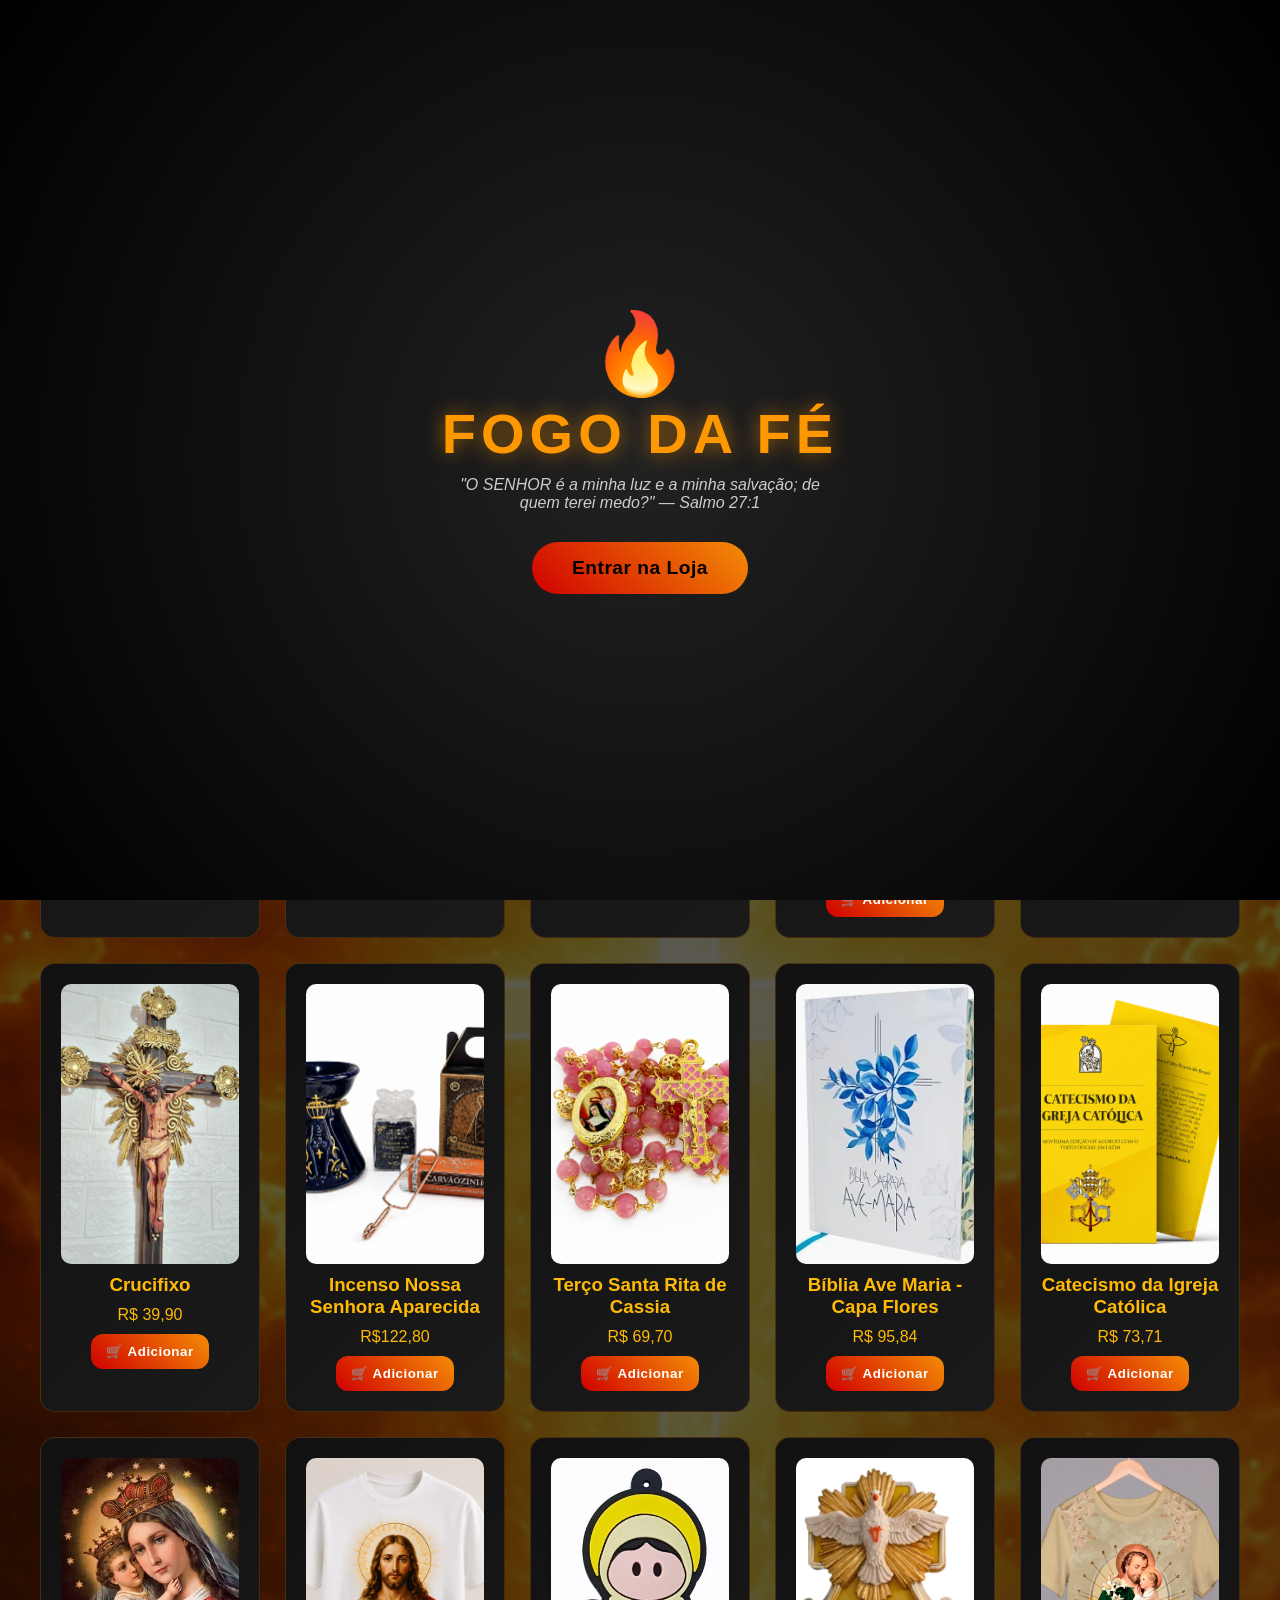
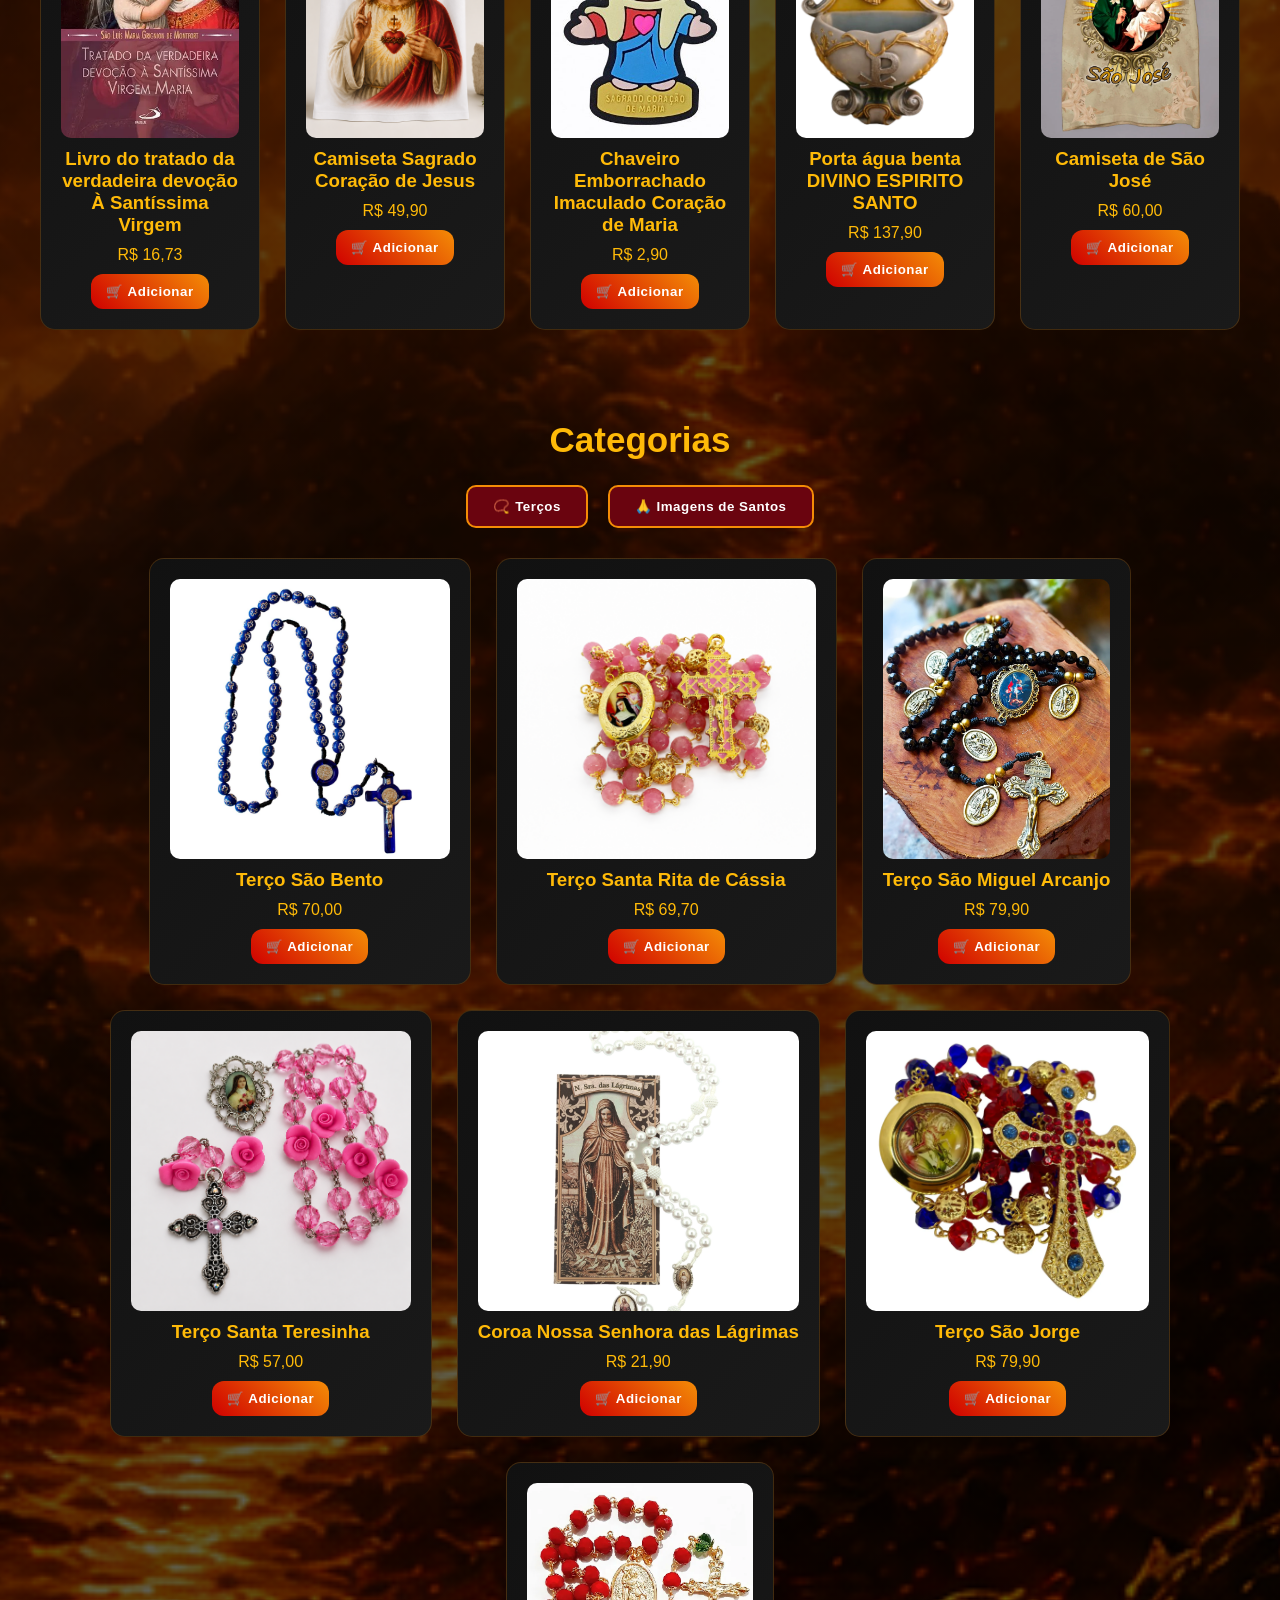
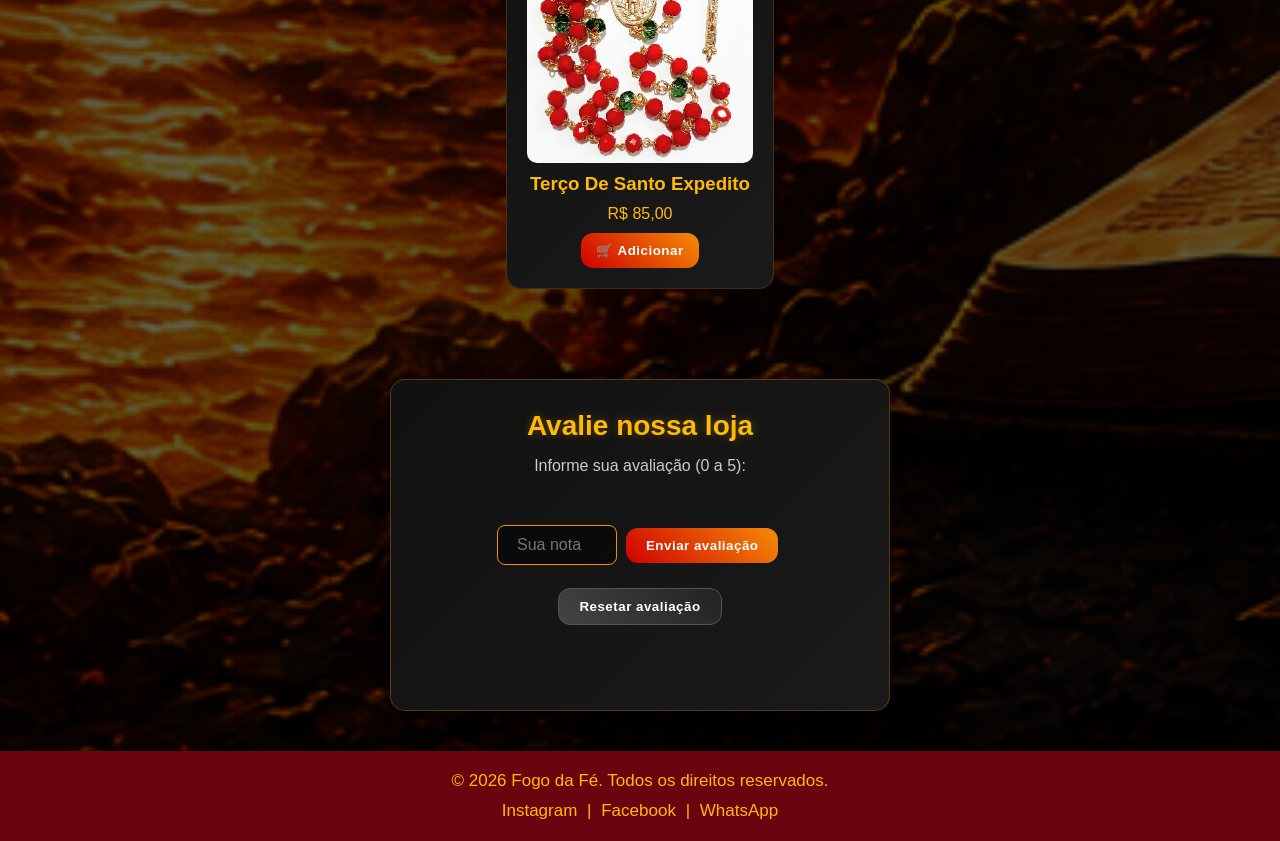
<file: index.html>
<!DOCTYPE html>
<html lang="pt-BR">

<head>
    <meta charset="UTF-8">
    <meta name="viewport" content="width=device-width, initial-scale=1.0">
    <title>Fogo da Fé</title>
    <link rel="stylesheet" href="style.css">
</head>

<body>
    <header>
        <h1>FOGO DA FÉ</h1>
        <section class="hero">
            <h2>Bem-vindo ao Fogo da Fé</h2>
            <p>Produtos que mantêm viva a chama da fé em seu coração</p>
        </section>
        <nav>
            <a href="#">Início</a>
            <a href="#produtos">Produtos</a>
            <a href="#contato">Contato</a>
            <a href="cadastro.html">Cadastro</a>
        </nav>
        <div class="user-area">
            <span id="nomeUser"></span>
            <button onclick="sair()">Sair</button>
        </div>
    </header>

    <input type="text" id="busca" placeholder="Buscar produto...">


    <div id="tela-apresentacao">
        <div class="intro-content">
            <div class="fogo-animado">🔥</div>
            <h1>FOGO DA FÉ</h1>
            <p>"O SENHOR é a minha luz e a minha salvação; de quem terei medo?" — Salmo 27:1</p>
            <button onclick="entrarNaLoja()">Entrar na Loja</button>
        </div>
    </div>

    <div id="conteudo-principal" style="display: none;">
    </div>

    <section class="produtos" id="produtos">
        <div class="card">
            <img src="imagens/terco1.jpg" alt="Terço São Bento">
            <h3>Terço São Bento</h3>
            <p>R$ 70,00</p>
            <button onclick="add('Terço São Bento')">🛒 Adicionar</button>
        </div>

        <div class="card">
            <img src="imagens/biblia1.jpg" alt="Bíblia Pastoral">
            <h3>Bíblia Pastoral</h3>
            <p>R$ 45,67</p>
            <button onclick="add('Bíblia Pastoral')">🛒 Adicionar</button>
        </div>

        <div class="card">
            <img src="imagens/vela.jpg" alt="Vela Santa Luzia">
            <h3>Vela Santa Luzia</h3>
            <p>R$ 9,90</p>
            <button onclick="add('Vela Santa Luzia')">🛒 Adicionar</button>
        </div>

        <div class="card">
            <img src="imagens/img NS das dores.png" alt="Imagem Nossa Senhora das Dores">
            <h3>Imagem Nossa Senhora das Dores</h3>
            <p>30cm</p>
            <p> R$293,76</p>
            <button onclick="add('Imagem Nossa Senhora das Dores')">🛒 Adicionar</button>
        </div>

        <div class="card">
            <img src="imagens/Medalha NS das graças.png" alt="Medalha Milagrosa">
            <h3>Medalha Milagrosa</h3>
            <p>R$ 29,90</p>
            <button onclick="add('Medalha Milagrosa')">🛒 Adicionar</button>
        </div>

        <div class="card">
            <img src="imagens/crucifixo.webp" alt="Crucifixo">
            <h3>Crucifixo</h3>
            <p>R$ 39,90</p>
            <button onclick="add('Crucifixo')">🛒 Adicionar</button>
        </div>

        <div class="card">
            <img src="imagens/incenso de NS aparecida.png" alt="Incenso Nossa Senhora Aparecida">
            <h3>Incenso Nossa Senhora Aparecida</h3>
            <p>R$122,80</p>
            <button onclick="add('Incenso Nossa Senhora Aparecida')">🛒 Adicionar</button>
        </div>

        <div class="card">
            <img src="imagens/terco2.png" alt="Terço Santa Rita de Cassia">
            <h3>Terço Santa Rita de Cassia</h3>
            <p>R$ 69,70</p>
            <button onclick="add('Terço Santa Rita de Cassia')">🛒 Adicionar</button>
        </div>

        <div class="card">
            <img src="imagens/biblia2.webp" alt="Bíblia Ave Maria">
            <h3>Bíblia Ave Maria - Capa Flores</h3>
            <p>R$ 95,84</p>
            <button onclick="add('Bíblia Ave Maria')">🛒 Adicionar</button>
        </div>

        <div class="card">
            <img src="imagens/catecismo.png" alt="Catecismo da Igreja Católica">
            <h3>Catecismo da Igreja Católica</h3>
            <p>R$ 73,71</p>
            <button onclick="add('Catecismo da Igreja Catolica')">🛒 Adicionar</button>
        </div>

        <div class="card">
            <img src="imagens/Tratado.webp" alt="Livro do tratado da verdadeira devoção">
            <h3>Livro do tratado da verdadeira devoção À Santíssima Virgem</h3>
            <p>R$ 16,73</p>
            <button onclick="add('Livro do tratado da verdadeira devoção À Santíssima Virgem')">🛒 Adicionar</button>
        </div>

        <div class="card">
            <img src="imagens/Camiseta.png" alt="Camiseta Sagrado Coração de Jesus">
            <h3>Camiseta Sagrado Coração de Jesus</h3>
            <p>R$ 49,90</p>
            <button onclick="add('Camiseta Sagrado Coração')">🛒 Adicionar</button>
        </div>

        <div class="card">
            <img src="imagens/chaveiro.jpg" alt="Chaveiro Emborrachado Imaculado Coração de Maria">
            <h3>Chaveiro Emborrachado Imaculado Coração de Maria</h3>
            <p>R$ 2,90</p>
            <button onclick="add('Chaveiro Emborrachado Imaculado Coração de Maria')">🛒 Adicionar</button>
        </div>

        <div class="card">
            <img src="imagens/Porta agua benta.png" alt="">
            <h3>Porta água benta DIVINO ESPIRITO SANTO</h3>
            <p>R$ 137,90</p>
            <button onclick="add('Porta água benta DIVINO ESPIRITO SANTO')">🛒 Adicionar</button>
        </div>

        <div class="card">
            <img src="imagens/camiseta2.webp" alt="Camiseta de São José">
            <h3>Camiseta de São José</h3>
            <p>R$ 60,00</p>
            <button onclick="add('Camiseta de São José')">🛒 Adicionar</button>
        </div>
    </section>

    <section id="categorias-produtos">

        <h2>Categorias</h2>

        <div class="botoes-categorias">
            <button onclick="mostrar('tercos')">📿 Terços</button>
            <button onclick="mostrar('santos')">🙏 Imagens de Santos</button>
        </div>

        <div id="tercos" class="categoria ativa">

            <div class="card">
                <img src="imagens/terco1.jpg" alt="Terço São Bento">
                <h3>Terço São Bento</h3>
                <p>R$ 70,00</p>
                <button onclick="add('Terço São Bento')">🛒 Adicionar</button>
            </div>

            <div class="card">
                <img src="imagens/terco2.png" alt="Terço Santa Rita">
                <h3>Terço Santa Rita de Cássia</h3>
                <p>R$ 69,70</p>
                <button onclick="add('Terço Santa Rita de Cássia')">🛒 Adicionar</button>
            </div>

            <div class="card">
                <img src="imagens/terco10.webp" alt="Terço São Miguel Arcanjo">
                <h3>Terço São Miguel Arcanjo</h3>
                <p>R$ 79,90</p>
                <button onclick="add('Terço São Miguel Arcanjo')">🛒 Adicionar</button>
            </div>

            <div class="card">
                <img src="imagens/terco4.png" alt="Terço Santa Teresinha">
                <h3>Terço Santa Teresinha</h3>
                <p>R$ 57,00</p>
                <button onclick="add('Terço Santa Teresinha')">🛒 Adicionar</button>
            </div>

            <div class="card">
                <img src="imagens/terco6.png" alt="Coroa Nossa Senhora das Lágrimas">
                <h3>Coroa Nossa Senhora das Lágrimas</h3>
                <p>R$ 21,90</p>
                <button onclick="add('Coroa Nossa Senhora das Lágrimas')">🛒 Adicionar</button>
            </div>

            <div class="card">
                <img src="imagens/terco7.webp" alt="Terço São Jorge">
                <h3>Terço São Jorge</h3>
                <p>R$ 79,90</p>
                <button onclick="add('Terço São Jorge')">🛒 Adicionar</button>
            </div>

            <div class="card">
                <img src="imagens/terco8.webp" alt="Terço São Jorge">
                <h3>Terço De Santo Expedito</h3>
                <p>R$ 85,00</p>
                <button onclick="add('Terço São Jorge')">🛒 Adicionar</button>
            </div>

        </div>

        <div id="santos" class="categoria">

            <div class="card">
                <img src="imagens/img NS das dores.png" alt="Nossa Senhora das Dores">
                <h3>Nossa Senhora das Dores</h3>
                <p>R$ 293,76</p>
                <p>30cm</p>
                <button onclick="add('Nossa Senhora das Dores')">🛒 Adicionar</button>
            </div>

            <div class="card">
                <img src="imagens/imagem SANTO ANTONIO.png" alt="Santo Antônio">
                <h3>Santo Antônio</h3>
                <p>R$357,90</p>
                <p>30cm</p>
                <button onclick="add('Santo Antônio')">🛒 Adicionar</button>
            </div>

            <div class="card">
                <img src="imagens/imagem SAGRADO CORÇÃO DE JESUS E MARIA.png" alt="Sagrado coração de JESUS E MARIA">
                <h3>Sagrado coração de JESUS E MARIA</h3>
                <p>R$ 259,90 </p>
                <p>22cm</p>
                <button onclick="add('Sagrado coração de JESUS E MARIA')">🛒 Adicionar</button>
            </div>

            <div class="card">
                <img src="imagens/imagem PADRE PIO.png" alt="São Bento">
                <h3>Padre Pio de Pietrelcina</h3>
                <p>R$ 274,90</p>
                <p>30cm</p>
                <button onclick="add('Padre Pio de Pietrelcina')">🛒 Adicionar</button>
            </div>

            <div class="card">
                <img src="imagens/imagem NS DE GUARDALUPE.png" alt="Nossa Senhora de Guardalupe">
                <h3>NOSSA SENHORA DE GUARDALUPE </h3>
                <p>R$ 119,90</p>
                <p>15cm</p>
                <button onclick="add('NOSSA SENHORA DE GUARDALUPE')">🛒 Adicionar</button>
            </div>

            <div class="card">
                <img src="imagens/imagem SÃO BENTO.png" alt="São Bento">
                <h3>São Bento</h3>
                <p>R$ 250,00</p>
                <p>30cm</p>
                <button onclick="add('Imagem São Bento')">🛒 Adicionar</button>
            </div>

            <div class="card">
                <img src="imagens/imagem SÃO FRANCISCO.png" alt="São Francisco de Assis">
                <h3>São Francisco de Assis</h3>
                <p>R$ 89,90</p>
                <p>20cm</p>
                <button onclick="add('São Francisco de Assis')">🛒 Adicionar</button>
            </div>

        </div>

    </section>



    <button class="btn-carrinho">
        🛒 <span id="contador">0</span>
    </button>

    <div class="carrinho">
        <h2>Seu Carrinho</h2>
        <ul id="lista"></ul>
        <p id="total">Total: R$ 0,00</p>
        <button onclick="finalizar()">Finalizar Compra</button>
    </div>

    <section id="avaliacao-loja">
        <h2>Avalie nossa loja</h2>
        <label for="avaliacao">Informe sua avaliação (0 a 5):</label> <br><br>
        <input type="number" id="avaliacao" min="0" max="5" placeholder="Sua nota">
        <button onclick="avaliarProduto()">Enviar avaliação</button>
        <button onclick="resetarAvaliacao()">Resetar avaliação</button>

        <p id="resultado"></p>
    </section>

    <footer>
        <p>© 2026 Fogo da Fé. Todos os direitos reservados.</p>
        <div class="redes">
            <a href="#">Instagram</a> |
            <a href="#">Facebook</a> |
            <a href="#">WhatsApp</a>
        </div>
    </footer>

    <script src="index.js"></script>


</body>

</html>
</file>
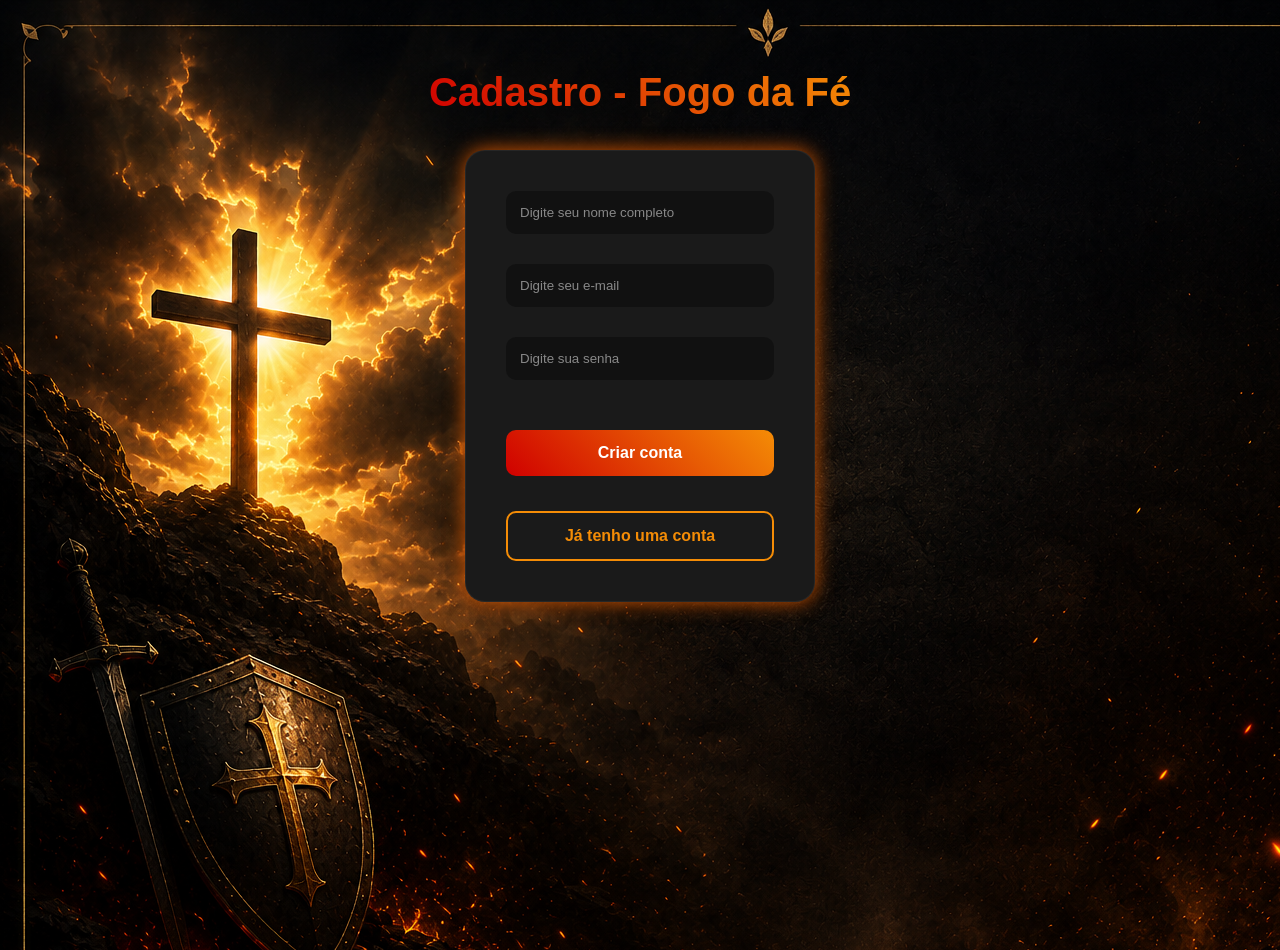
<file: cadastro.html>
<!DOCTYPE html>
<html lang="pt-BR">
<head>
    <meta charset="UTF-8">
    <meta name="viewport" content="width=device-width, initial-scale=1.0">
    <title>Cadastro Fogo da Fé</title>
    <link rel="stylesheet" href="cadastro.css">
</head>
<body>
    <h1 id="titulo">Cadastro - Fogo da Fé</h1>

    <div class="cadastro">
        <form>
            <input type="text" id="nome" placeholder="Digite seu nome completo">
            <input type="email" id="email" placeholder="Digite seu e-mail">
            <input type="password" id="senha" placeholder="Digite sua senha">
        
            <div class="botoes">
                <button type="button" id="btnPrincipal" class="button" onclick="acaoPrincipal()">
                    Criar conta
                </button>

                <a href="#" id="linkModo" class="button secundario" onclick="trocarModo()">
                    Já tenho uma conta
                </a>
            </div>
        </form>
    </div>

    <script src="index.js"></script>
</body>
</html>
</file>
<file: style.css>
:root { 
    --preto: #0B0B0B; 
    --card: #111; 
    --vinho: #6A040F; 
    --vermelho: #D00000; 
    --laranja: #F48C06; 
    --amarelo: #FFBA08; 
    --texto: #FFF; 
} 
* { 
    margin: 0; 
    padding: 0; 
    box-sizing: border-box; 
} 
body { 
    font-family: 'Poppins', sans-serif; 
    color: var(--texto); 
    background: var(--preto); 
    overflow-x: hidden; 
    background-image: 
        linear-gradient(rgba(0, 0, 0, 0.655), rgba(0, 0, 0, 0.622)), 
        url("imagens/fundo.png"); 
    background-size: cover; 
    background-repeat: no-repeat; 
    background-position: center; 
} 
body::after { 
    content: ""; 
    position: fixed; 
    inset: 0; 
    background: rgba(0, 0, 0, 0.2); 
    backdrop-filter: blur(1px); 
    z-index: -1; 
    pointer-events: none; 
} 
header, 
.hero, 
.produtos, 
footer { 
    position: relative; 
    z-index: 2; 
} 
#tela-apresentacao {
    position: fixed;
    top: 0;
    left: 0;
    width: 100%;
    height: 100%;
    background: radial-gradient(circle, #222, #000);
    display: flex;
    justify-content: center;
    align-items: center;
    text-align: center;
    z-index: 1000;
    color: white;
}
.intro-content h1 {
    font-size: 3.5rem;
    letter-spacing: 5px;
    margin-bottom: 10px;
    color: #ff9800;
    text-shadow: 0 0 20px rgba(255, 152, 0, 0.6);
}
.intro-content p {
    font-style: italic;
    color: #ccc;
    margin-bottom: 30px;
    max-width: 400px;
}
.intro-content button {
    background-color: #ff9800;
    color: black;
    border: none;
    padding: 15px 40px;
    font-size: 1.2rem;
    font-weight: bold;
    cursor: pointer;
    border-radius: 50px;
    transition: transform 0.3s, box-shadow 0.3s;
}
.intro-content button:hover {
    transform: scale(1.1);
    box-shadow: 0 0 15px #ff9800;
}
.fogo-animado {
    font-size: 5rem;
    animation: pulsar 1.5s infinite alternate;
}
@keyframes pulsar {
    from { transform: scale(1); filter: drop-shadow(0 0 5px orange); }
    to { transform: scale(1.2); filter: drop-shadow(0 0 20px red); }
}
@keyframes fadeIn {
    from { opacity: 0; }
    to { opacity: 1; }
}
.carrinho { 
    position: fixed; 
    right: -300px; 
    top: 0; 
    width: 260px; 
    height: 100%; 
    background: linear-gradient(135deg, #111, #1a1a1a); 
    border-left: 2px solid var(--laranja); 
    padding: 20px; 
    overflow-y: auto; 
    transition: right 0.4s ease; 
    box-shadow: -5px 0 20px rgba(0, 0, 0, 0.5); 
    z-index: 20; 
} 
.carrinho.ativo { 
    right: 0; 
} 
.carrinho ul { 
    list-style: none; 
    margin-top: 20px; 
} 
.carrinho li { 
    display: flex; 
    justify-content: space-between; 
    margin-bottom: 15px; 
    font-size: 16px; 
} 
.carrinho #total { 
    font-weight: bold; 
    margin-top: 20px; 
    color: var(--amarelo); 
} 
.carrinho button { 
    width: 100%; 
    margin-top: 15px; 
    background: linear-gradient(var(--vermelho), var(--laranja)); 
    border-radius: 12px; 
    padding: 12px; 
    font-weight: bold; 
} 
.btn-carrinho { 
    position: fixed; 
    bottom: 20px; 
    right: 20px; 
    font-size: 24px; 
    padding: 12px 16px; 
    border-radius: 50%; 
    background: linear-gradient(45deg, var(--vermelho), var(--laranja)); 
    border: none; 
    cursor: pointer; 
    color: white; 
    transition: 0.3s; 
    z-index: 10; 
} 
.btn-carrinho:hover { 
    transform: scale(1.1); 
    box-shadow: 0 0 15px var(--laranja); 
} 
.user-area { 
    position: absolute; 
    top: 20px; 
    right: 20px; 
    text-align: right; 
} 
header { 
    text-align: center; 
    padding: 20px; 
} 
header h1 { 
    font-size: 55px; 
    font-family: Georgia, 'Times New Roman', Times, serif; 
    background: linear-gradient(45deg, rgb(194, 7, 7) 0%, rgb(255, 121, 4) 50%, rgb(255, 204, 1) 100%); 
    background-clip: text; 
    color: transparent; 
    animation: glowTitulo 2s infinite alternate; 
} 
@keyframes glowTitulo { 
    from { text-shadow: 0 0 20px var(--vermelho); } 
    to { text-shadow: 0 0 15px var(--amarelo); } 
} 
nav { 
    margin-top: 15px; 
} 
nav a { 
    margin: 0 12px; 
    color: var(--amarelo); 
    font-size: 1.2rem; 
    text-decoration: none; 
    position: relative; 
    transition: 0.3s; 
} 
nav a:hover { 
    color: var(--laranja); 
} 
nav a::after { 
    content: ""; 
    position: absolute; 
    width: 0%; 
    height: 2px; 
    background: var(--laranja); 
    left: 0; 
    bottom: -5px; 
    transition: 0.3s; 
} 
nav a:hover::after { 
    width: 100%; 
} 
.hero { 
    text-align: center; 
    padding: 60px 20px; 
} 
.hero h2 { 
    font-size: 42px; 
    text-shadow: 
        0 0 10px var(--laranja), 
        0 0 20px var(--vermelho); 
} 
.hero .frase-fe { 
    font-family: Georgia, serif; 
    font-size: 28px; 
    margin-top: 12px; 
    text-align: center; 
    transition: 0.3s ease; 
    text-shadow: 1px 1px 2px rgba(0, 0, 0, 0.3); 
} 
.hero .frase-fe:hover { 

    transform: translateY(-2px); 

} 
#busca { 
    display: block; 
    margin: 25px auto; 
    padding: 14px; 
    width: 90%; 
    max-width: 450px; 
    border-radius: 30px; 
    border: 1px solid var(--laranja); 
    background: rgba(0, 0, 0, 0.6); 
    color: white; 
    transition: 0.3s; 
    box-shadow: 0 0 10px rgba(255, 140, 0, 0.3); 
} 
#busca:focus { 
    box-shadow: 0 0 15px var(--amarelo); 
    outline: none; 
} 
.produtos { 
    display: grid; 
    grid-template-columns: repeat(auto-fit, minmax(220px, 1fr)); 
    gap: 25px; 
    padding: 40px; 
} 
.card { 
    background: linear-gradient(135deg, #111, #1a1a1a); 
    padding: 20px; 
    border-radius: 15px; 
    text-align: center; 
    position: relative; 
    overflow: hidden; 
    border: 1px solid rgba(255, 140, 0, 0.2); 
    transition: transform 0.3s, box-shadow 0.3s; 
} 
.card::before { 
    content: ""; 
    position: absolute; 
    top: 0; 
    left: -150%; 
    width: 60%; 
    height: 100%; 
    background: linear-gradient(120deg, transparent, rgba(255, 255, 255, 0.35), transparent); 
    transform: skewX(-25deg); 
    pointer-events: none; 
} 
.card:hover::before { 
    animation: brilho 0.8s ease-out; 
} 
@keyframes brilho { 
    from { transform: translateX(0) skewX(-25deg); } 
    to { transform: translateX(400%) skewX(-25deg); } 
} 
.card:hover { 
    transform: translateY(-8px) scale(1.03); 
    box-shadow: 
        0 0 20px var(--laranja), 
        0 0 40px var(--vermelho); 
} 
.card img { 
    width: 100%; 
    height: 280px; 
    object-fit: cover; 
    border-radius: 10px; 
    display: block; 
} 
.card h3, 
.card p { 
    color: var(--amarelo); 
    margin: 10px 0; 
} 
button { 
    padding: 10px 15px; 
    background: linear-gradient(45deg, var(--vermelho), var(--laranja)); 
    border: none; 
    border-radius: 12px; 
    color: white; 
    cursor: pointer; 
    font-weight: bold; 
    letter-spacing: 0.5px; 
    transition: 0.3s; 
} 
button:hover { 
    transform: scale(1.05); 
    box-shadow: 0 0 15px var(--laranja); 
} 
button:active { 
    transform: scale(0.95); 
} 
.controles button { 
    font-size: 14px; 
    padding: 6px 10px; 
    width: auto; 
    border-radius: 6px; 
} 

/* avaliação */
#avaliacao-loja {
    max-width: 500px;
    margin: 40px auto;
    padding: 30px 20px;
    background: linear-gradient(135deg, #111, #1a1a1a);
    border: 1px solid rgba(255, 140, 0, 0.3);
    border-radius: 15px;
    box-shadow: 0 4px 15px rgba(0, 0, 0, 0.5);
    text-align: center;
}

#avaliacao-loja h2 {
    color: var(--amarelo);
    font-size: 28px;
    margin-bottom: 15px;
    text-shadow: 0 0 10px rgba(255, 186, 8, 0.3);
}

#avaliacao-loja label {
    display: block;
    font-size: 16px;
    color: #ccc;
    margin-bottom: 12px;
}

#avaliacao-loja input[type="number"] {
    width: 120px;
    padding: 10px;
    font-size: 16px;
    border-radius: 8px;
    border: 1px solid var(--laranja);
    background: rgba(0, 0, 0, 0.5);
    color: #fff;
    text-align: center;
    margin-bottom: 18px;
    outline: none;
    transition: 0.3s;
}

#avaliacao-loja input[type="number"]:focus {
    box-shadow: 0 0 10px var(--amarelo);
    border-color: var(--amarelo);
}

#avaliacao-loja button {
    margin: 5px;
    padding: 10px 20px;
}

#avaliacao-loja button:nth-of-type(2) {
    background: linear-gradient(45deg, #444, #222);
    border: 1px solid #555;
}

#avaliacao-loja button:nth-of-type(2):hover {
    background: linear-gradient(45deg, #555, #333);
    box-shadow: 0 0 10px rgba(255, 255, 255, 0.2);
}

#resultado {
    font-size: 28px;
    margin-top: 15px;
    min-height: 35px;
    letter-spacing: 3px;
    display: flex;
    justify-content: center;
    align-items: center;
}

footer { 
    background: var(--vinho); 
    text-align: center; 
    padding: 20px; 
    color: var(--amarelo); 
    margin-top: 40px; 
    font-size: 17px; 
} 
footer p { 
    margin-bottom: 10px; 
} 
footer .redes a { 
    color: var(--amarelo); 
    text-decoration: none; 
    margin: 0 5px; 
    transition: color 0.3s; 
} 
footer .redes a:hover { 
    color: var(--laranja); 
}


@media (max-width: 768px) {
    .produtos {
        grid-template-columns: repeat(auto-fit, minmax(180px, 1fr));
        padding: 20px;
        gap: 20px;
    }
    header h1 {
        font-size: 44px;
    }
    .hero h2 {
        font-size: 34px;
    }
    .hero .frase-fe {
        font-size: 24px;
    }
    .botoes-categorias {
        flex-wrap: wrap;
        gap: 10px;
    }
    .botoes-categorias button {
        padding: 10px 20px;
        font-size: 0.9rem;
    }
    #tela-apresentacao .intro-content h1 {
        font-size: 2.8rem;
    }
}

@media (max-width: 320px) {
    header {
        display: flex;
        flex-direction: column;
        align-items: center;
        text-align: center;
        padding: 15px 10px;
        gap: 12px;
    }

    header h1 {
        font-size: 24px;
        margin: 0;
    }

    .user-area {
        display: flex;
        flex-direction: row;
        align-items: center;
        justify-content: center;
        margin-top: 35px;
        left: 10px;
    }

    #nomeUser {
        font-size: 13px;
        color: #ffffff;
        white-space: nowrap;
    }

    .user-area button {
        padding: 6px 12px;
        font-size: 12px;
        border-radius: 12px;
    }

    .produtos {
        grid-template-columns: 1fr; 
        padding: 10px;
    }

    .card img {
        height: 180px; 
    }

    .hero h2 {
        font-size: 22px;
    }

    .hero .frase-fe {
        font-size: 16px;
    }

    nav a {
        margin: 5px;
        font-size: 0.85rem;
    }

    #tela-apresentacao .intro-content h1 {
        font-size: 2rem;
        letter-spacing: 2px;
    }

    #tela-apresentacao .intro-content p {
        font-size: 0.9rem;
        padding: 0 10px;
    }

    #tela-apresentacao .intro-content button {
        padding: 12px 30px;
        font-size: 1rem;
    }

    .fogo-animado {
        font-size: 3.5rem;
    }

    .carrinho {
        width: 100%; 
        right: -100%;
    }

    #categorias-produtos h2 {
        font-size: 24px;
    }

    .botoes-categorias button {
        width: 100%; 
    }
}

/* CATEGORIAS */

#categorias-produtos {
    padding: 50px 20px;
    text-align: center;
   
}

#categorias-produtos h2 {
    color: var(--amarelo);
    margin-bottom: 25px;
    font-size: 35px;
}

.botoes-categorias {
    display: flex;
    justify-content: center;
    gap: 20px;
    margin-bottom: 30px;
}

.botoes-categorias button {
    background: var(--vinho);
    color: var(--texto);
    border: 2px solid var(--laranja);
    padding: 12px 25px;
    border-radius: 10px;
    cursor: pointer;
    font-weight: bold;
    transition: .3s;
}

.botoes-categorias button:hover {
    background: var(--laranja);
    color: var(--preto);
}


.categoria {
    display: none;
}

.categoria.ativa {
    display: flex;
    justify-content: center;
    flex-wrap: wrap;
    gap: 25px;
}
</file>
<file: cadastro.css>
:root {
    --preto: #0B0B0B;
    --card: #111;
    --vinho: #6A040F;
    --vermelho: #D00000;
    --laranja: #F48C06;
    --amarelo: #FFBA08;
    --texto: #FFF;
}

* {
    margin: 0;
    padding: 0;
    box-sizing: border-box;
}

body {
    min-height: 100vh;
    display: flex;
    flex-direction: column;
    align-items: center;
    margin-top: 50px;
    padding: 20px;
    background: #0f0f0f;
    font-family: Arial, sans-serif;
    gap: 30px;
    background-image: url("imagens/fundo2.png");
}

.cadastro {
    background: #1a1a1a;
    padding: 40px;
    border-radius: 20px;
    width: 350px;
    text-align: center;
    border: 1px solid rgba(255, 255, 255, 0.05);
    box-shadow: 0 0 20px rgb(213, 86, 1);
    animation: aparecer 0.8s ease;
}

h1 {
    margin-bottom: 5px;
    font-family: 'Poppins', sans-serif;
    background: linear-gradient(45deg, var(--vermelho), var(--laranja));
    background-clip: text;
    color: transparent;
    font-size: 40px;
}

form {
    display: flex;
    flex-direction: column;
    gap: 30px;
}

input {
    padding: 14px;
    border: none;
    border-radius: 10px;
    background: var(--card);
    color: var(--texto);
    outline: none;
    transition: 0.3s;
}

input::placeholder {
    color: #888;
}

input:focus {
    border: 1px solid var(--laranja);
    box-shadow: 0 0 10px rgba(244, 140, 6, 0.5);
}

.button { 
    display: flex;            
    justify-content: center;  
    gap: 15px;                
    width: 100%;              
    margin-top: 20px;         
}

.button {
    display: block;
    width: 100%;
    padding: 14px;
    text-align: center;
    text-decoration: none;

    background: linear-gradient(45deg, var(--vermelho), var(--laranja));
    color: white;
    font-weight: bold;
    font-size: 16px;

    border: none;
    border-radius: 10px;

    cursor: pointer;
    transition: all 0.3s ease;
}

.button:hover {
    transform: scale(1.05);
    box-shadow: 0 0 15px var(--laranja);
}

.button:active {
    transform: scale(0.95);
}
.secundario {
    background: transparent;
    border: 2px solid var(--laranja);
    color: var(--laranja);
}

.secundario:hover {
    background: rgba(244, 140, 6, 0.1);
}

.botoes {
    display: flex;
    flex-direction: column;
    gap: 15px;
}

@keyframes aparecer {
    from {
        opacity: 0;
        transform: translateY(-20px);
    }

    to {
        opacity: 1;
        transform: translateY(0);
    }
}

@media (max-width: 400px) {
    .cadastro {
        width: 100%;
        padding: 25px;
    }

    h1 {
        font-size: 32px;
    }
}
</file>
